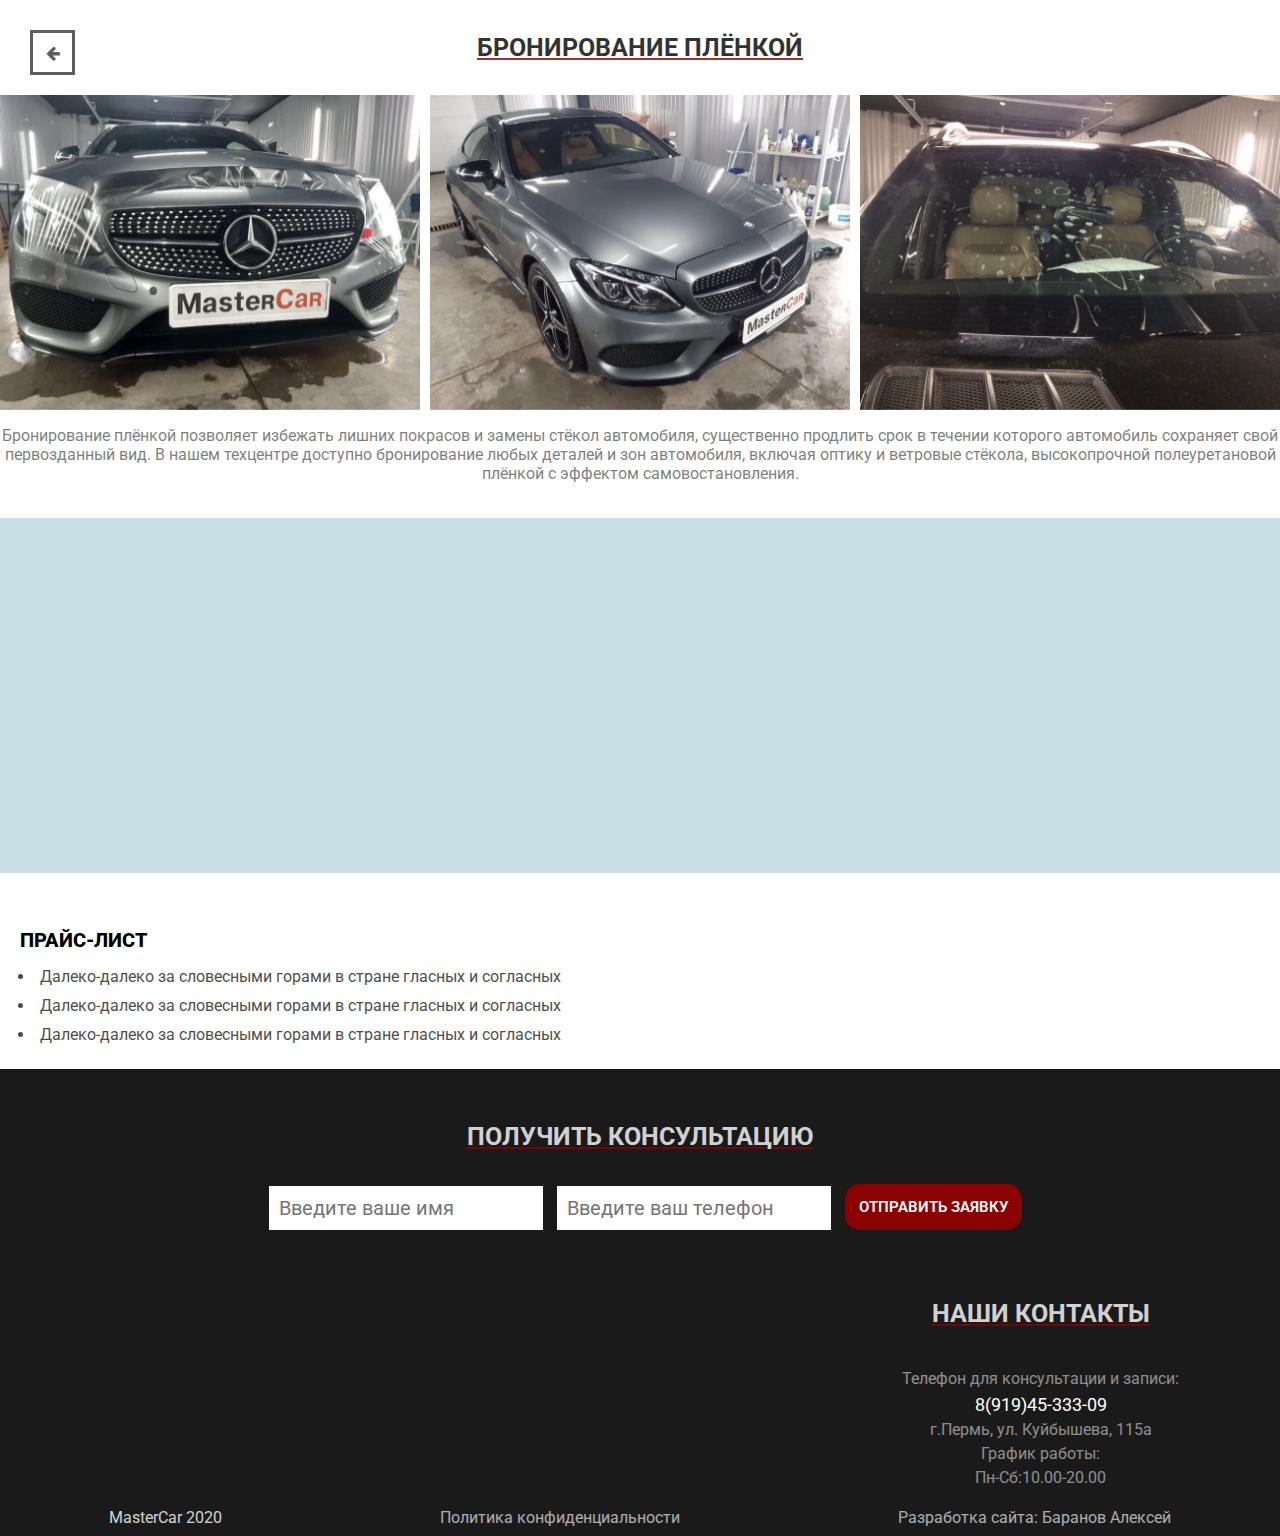
<file: armoring.html>
<!DOCTYPE html>
<html lang="ru">
<head>
    <meta charset="UTF-8">
    <meta name="viewport" content="width=device-width, initial-scale=1.0">
    <!--favicons-->
    <link rel="shortcut icon" href="img/favicon.ico" type="image/x-icon">
    <link rel="icon" href="img/favicon.ico" type="image/x-icon">
    <!--end favicons-->
    <link href="https://fonts.googleapis.com/css?family=Roboto&display=swap" rel="stylesheet">
    <link rel="stylesheet" href="css/reset.css">
    <link rel="stylesheet" href="css/main.css">
    <link rel="stylesheet" href="css/owl.carousel.css">
    <link rel="stylesheet" href="css/owl.theme.default.css">
    <link rel="stylesheet" href="libs/font-awesome/css/font-awesome.css">
    <title>Бронирование плёнкой</title>
</head>
<body>
    <a href="index.html" class="back_arrow"><i class="fa fa-arrow-left"></i></a>
    <main class="main">
        <h2>Бронирование плёнкой
        </h2>
        <div class="main__content">
            <div class="about__work__board">
                <div class="about__work__board__item">
                    <div class="owl-carousel">
                        <div><img src="img/armoring/1.jpeg" alt=""></div>
                        <div><img src="img/armoring/2.jpeg" alt=""></div>
                        <div><img src="img/armoring/3.jpeg" alt=""></div>
                        <div><img src="img/armoring/4.jpeg" alt=""></div>
                    </div>
                    <div class="about__work__board__item__text">
                        <p>Бронирование плёнкой позволяет избежать лишних покрасов и
                            замены стёкол автомобиля, существенно продлить срок в течении которого
                            автомобиль сохраняет свой первозданный вид. В нашем техцентре доступно
                            бронирование любых деталей и зон автомобиля, включая оптику и ветровые
                            стёкола, высокопрочной полеуретановой плёнкой с эффектом самовостановления.</p>
                    </div>
                </div>
                <div class="about__video__container">
                    <iframe width="560" height="315" src="https://www.youtube.com/embed/sOCXIHfpAVY" frameborder="0" allow="accelerometer; autoplay; encrypted-media; gyroscope; picture-in-picture" allowfullscreen></iframe>
                </div>
                <ul class="price__list">
                    <h3>Прайс-лист
                    </h3>
                    <li class="price__list__item">Далеко-далеко за словесными горами в стране гласных и согласных</li>
                    <li class="price__list__item">Далеко-далеко за словесными горами в стране гласных и согласных</li>
                    <li class="price__list__item">Далеко-далеко за словесными горами в стране гласных и согласных</li>
                </ul>
            </div>
        </div>
        <div class="form__container">
            <h2>получить консультацию</h2>
                <form class="form" id="form" name="form">
                    <input type="text" class="form-field" name="name" placeholder="Введите ваше имя">
                    <input type="text" class="form-field" name="phone" placeholder="Введите ваш телефон">
                    <button class="form-button"><span class="text-button">Отправить заявку</span></button>
                </form>
        </div>
        <!--POPUP-->
                <div class="overlay js-overlay-thank-you">
                    <div class="popup js-thank-you">
                        <h2>заявка отправлена</h2>                   
                        <div class="close-popup js-close-thank-you"></div>
                    </div>
                </div>
        <!--END POPUP-->
        <div class="map__container">
             <div class="map__container__item">
                <iframe src="https://www.google.com/maps/embed?pb=!1m18!1m12!1m3!1d1257.905817083854!2d56.244740689516256!3d57.97873917599346!2m3!1f0!2f0!3f0!3m2!1i1024!2i768!4f13.1!3m3!1m2!1s0x43e8c0c72f70cd35%3A0xfac662ec3b7e46cf!2z0YPQuy4g0JrRg9C50LHRi9GI0LXQstCwLCAxMTXQkCwg0J_QtdGA0LzRjCwg0J_QtdGA0LzRgdC60LjQuSDQutGA0LDQuSwgNjE0MTEx!5e0!3m2!1sru!2sru!4v1585675472472!5m2!1sru!2sru" width="100%" height="100%" frameborder="0" style="border:0;" allowfullscreen="" aria-hidden="true" tabindex="0"></iframe>
            </div>
            <div class="map__container__info">
                <h2>Наши контакты</h2>
                <p>Телефон для конcультации и записи:</p> 
                <div><a href="tel:+79194533309">8(919)45-333-09</a></div>
                   <p>г.Пермь, ул. Куйбышева, 115а <br>
                График работы: <br> Пн-Сб:10.00-20.00 <br></p>
            </div>
        </div>
        <footer class="footer">
            <div class="footer__info">
                <div class="footer__info__items">
                    <ul class="footer__info__item">
                        <li class="info__item">MasterCar 2020</li>
                        <li class="info__item"><a href="#">Политика конфиденциальности</a></li>
                        <li class="info__item"><a href="https://vk.com/baranovalesha" target="blank">Разработка сайта: Баранов Алексей</a></li>
                    </ul>
                </div>
            </div>
        </footer>
    </main>
    <script src="libs/jquery-3.4.1.min.js"></script>
    <script src="libs/owl.carousel.min.js"></script>   
	<script src="libs/jquery.maskedinput.js"></script>
    <script src="libs/common.js"></script>
</body>
</html>
</file>
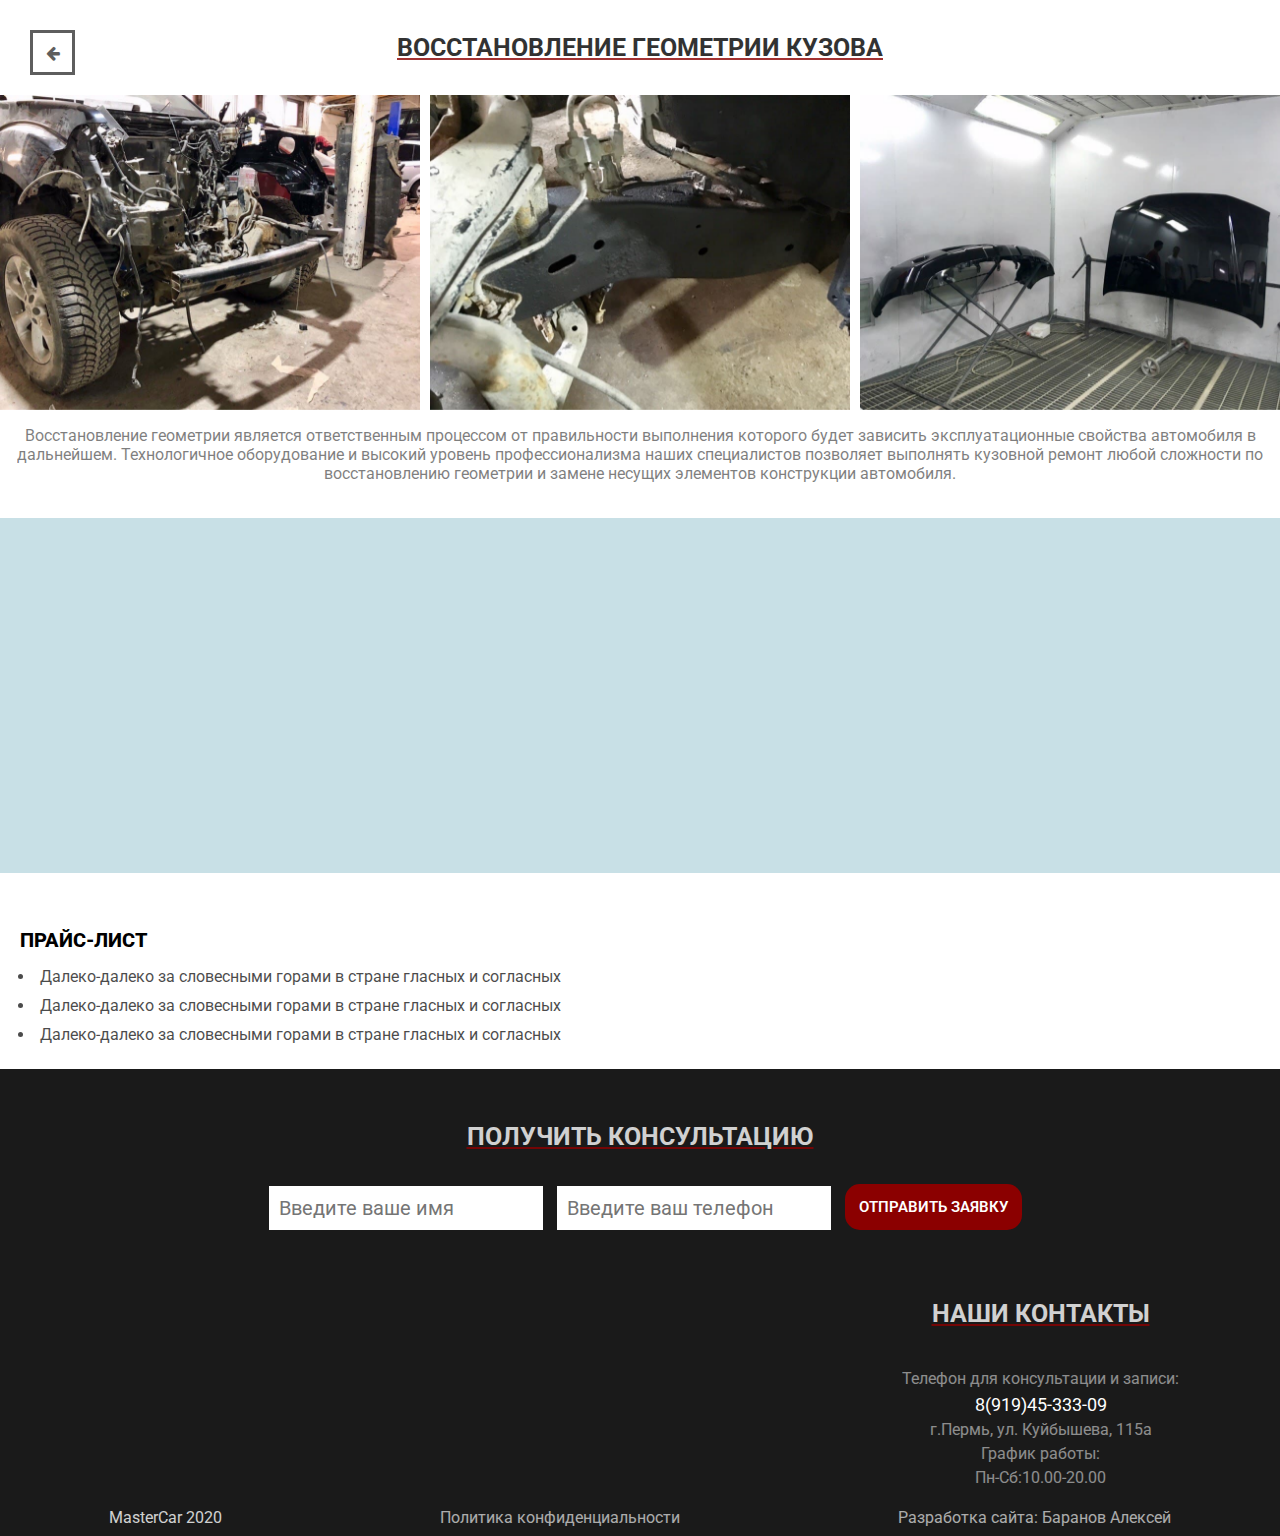
<file: body_geometry.html>
<!DOCTYPE html>
<html lang="ru">
<head>
    <meta charset="UTF-8">
    <meta name="viewport" content="width=device-width, initial-scale=1.0">
    <!--favicons-->
    <link rel="shortcut icon" href="img/favicon.ico" type="image/x-icon">
    <link rel="icon" href="img/favicon.ico" type="image/x-icon">
    <!--end favicons-->
    <link href="https://fonts.googleapis.com/css?family=Roboto&display=swap" rel="stylesheet">
    <link rel="stylesheet" href="css/reset.css">
    <link rel="stylesheet" href="css/main.css">
    <link rel="stylesheet" href="css/owl.carousel.css">
    <link rel="stylesheet" href="css/owl.theme.default.css">
    <link rel="stylesheet" href="libs/font-awesome/css/font-awesome.css">
    <title>Восстановление геометрии кузова</title>
</head>
<body>
    <a href="index.html" class="back_arrow"><i class="fa fa-arrow-left"></i></a>
    <main class="main">
        <h2>Восстановление геометрии кузова
        </h2>
        <div class="main__content">
            <div class="about__work__board">
                <div class="about__work__board__item">
                    <div class="owl-carousel">
                        <div><img src="img/body_geometry/2.jpeg" alt=""></div>
                        <div><img src="img/body_geometry/3.jpeg" alt=""></div>
                        <div><img src="img/body_geometry/4.jpeg" alt=""></div>
                        <div><img src="img/body_geometry/5.jpeg" alt=""></div>
                    </div>
                    <div class="about__work__board__item__text">
                        <p>Восстановление геометрии является ответственным процессом
                            от правильности выполнения которого будет зависить эксплуатационные свойства
                            автомобиля в дальнейшем. Технологичное оборудование и высокий уровень
                            профессионализма наших специалистов позволяет выполнять кузовной ремонт
                            любой сложности по восстановлению геометрии и замене несущих элементов
                            конструкции автомобиля.</p>
                    </div>
                </div>
                <div class="about__video__container">
                    <iframe width="560" height="315" src="https://www.youtube.com/embed/Od_dw0cHsL8" frameborder="0" allow="accelerometer; autoplay; encrypted-media; gyroscope; picture-in-picture" allowfullscreen></iframe>
                </div>
                <ul class="price__list">
                    <h3>Прайс-лист
                    </h3>
                    <li class="price__list__item">Далеко-далеко за словесными горами в стране гласных и согласных</li>
                    <li class="price__list__item">Далеко-далеко за словесными горами в стране гласных и согласных</li>
                    <li class="price__list__item">Далеко-далеко за словесными горами в стране гласных и согласных</li>
                </ul>
            </div>
        </div>
        <div class="form__container">
            <h2>получить консультацию</h2>
                <form class="form" id="form" name="form">
                    <input type="text" class="form-field" name="name" placeholder="Введите ваше имя">
                    <input type="text" class="form-field" name="phone" placeholder="Введите ваш телефон">
                    <button class="form-button"><span class="text-button">Отправить заявку</span></button>
                </form>
        </div>
        <!--POPUP-->
                <div class="overlay js-overlay-thank-you">
                    <div class="popup js-thank-you">
                        <h2>заявка отправлена</h2>                   
                        <div class="close-popup js-close-thank-you"></div>
                    </div>
                </div>
        <!--END POPUP-->
        <div class="map__container">
             <div class="map__container__item">
                <iframe src="https://www.google.com/maps/embed?pb=!1m18!1m12!1m3!1d1257.905817083854!2d56.244740689516256!3d57.97873917599346!2m3!1f0!2f0!3f0!3m2!1i1024!2i768!4f13.1!3m3!1m2!1s0x43e8c0c72f70cd35%3A0xfac662ec3b7e46cf!2z0YPQuy4g0JrRg9C50LHRi9GI0LXQstCwLCAxMTXQkCwg0J_QtdGA0LzRjCwg0J_QtdGA0LzRgdC60LjQuSDQutGA0LDQuSwgNjE0MTEx!5e0!3m2!1sru!2sru!4v1585675472472!5m2!1sru!2sru" width="100%" height="100%" frameborder="0" style="border:0;" allowfullscreen="" aria-hidden="true" tabindex="0"></iframe>
            </div>
            <div class="map__container__info">
                <h2>Наши контакты</h2>
                <p>Телефон для конcультации и записи:</p> 
                <div><a href="tel:+79194533309">8(919)45-333-09</a></div>
                   <p>г.Пермь, ул. Куйбышева, 115а <br>
                График работы: <br> Пн-Сб:10.00-20.00 <br></p>
            </div>
        </div>
        <footer class="footer">
            <div class="footer__info">
                <div class="footer__info__items">
                    <ul class="footer__info__item">
                        <li class="info__item">MasterCar 2020</li>
                        <li class="info__item"><a href="#">Политика конфиденциальности</a></li>
                        <li class="info__item"><a href="https://vk.com/baranovalesha" target="blank">Разработка сайта: Баранов Алексей</a></li>
                    </ul>
                </div>
            </div>
        </footer>
    </main>
    <script src="libs/jquery-3.4.1.min.js"></script>
    <script src="libs/owl.carousel.min.js"></script>   
	<script src="libs/jquery.maskedinput.js"></script>
    <script src="libs/common.js"></script>
</body>
</html>
</file>
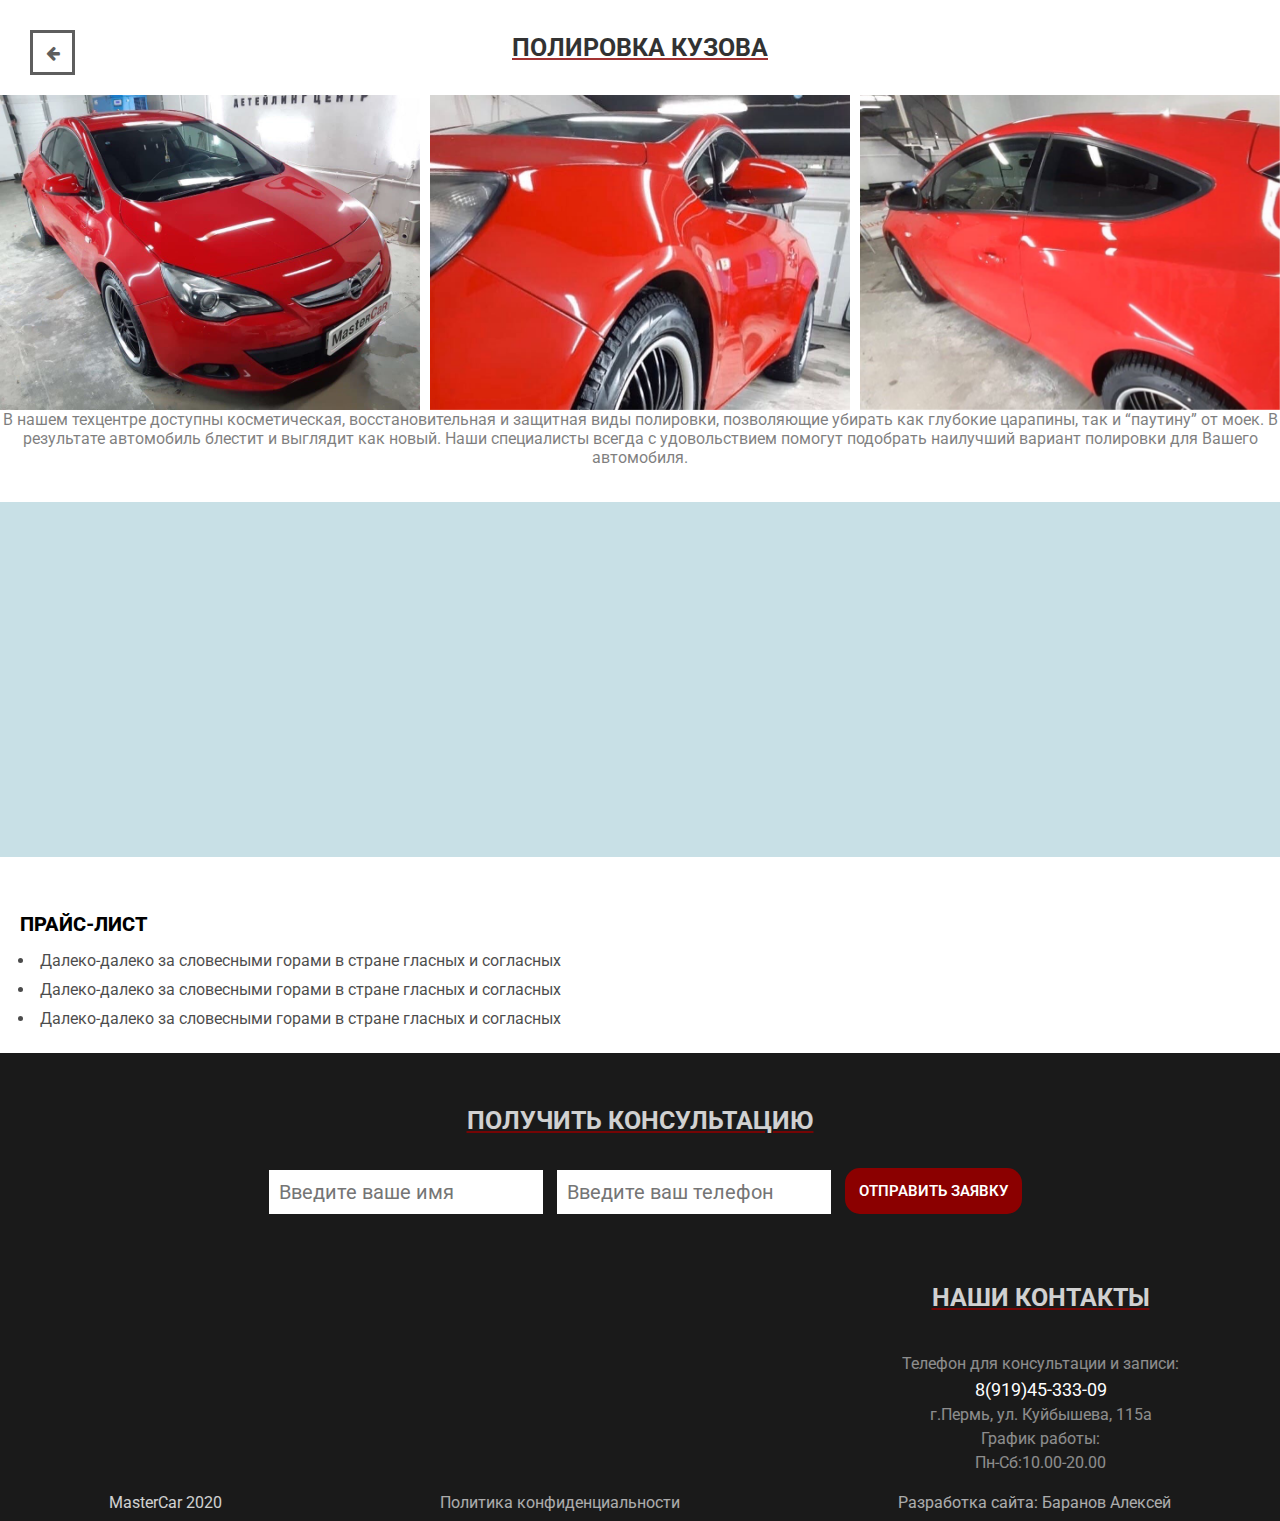
<file: body_polish.html>
<!DOCTYPE html>
<html lang="ru">
<head>
    <meta charset="UTF-8">
    <meta name="viewport" content="width=device-width, initial-scale=1.0">
    <!--favicons-->
    <link rel="shortcut icon" href="img/favicon.ico" type="image/x-icon">
    <link rel="icon" href="img/favicon.ico" type="image/x-icon">
    <!--end favicons-->
    <link href="https://fonts.googleapis.com/css?family=Roboto&display=swap" rel="stylesheet">
    <link rel="stylesheet" href="css/reset.css">
    <link rel="stylesheet" href="css/main.css">
    <link rel="stylesheet" href="css/owl.carousel.css">
    <link rel="stylesheet" href="css/owl.theme.default.css">
    <link rel="stylesheet" href="libs/font-awesome/css/font-awesome.css">
    <title>Полировка кузова</title>
</head>
<body>
    <a href="index.html" class="back_arrow"><i class="fa fa-arrow-left"></i></a>
    <main class="main">
        <h2>Полировка кузова
        </h2>
        <div class="main__content">
            <div class="about__work__board">
                <div class="about__work__board__item">
                    <div class="owl-carousel">
                        <div><img src="img/body_polish/1.jpeg" alt=""></div>
                        <div><img src="img/body_polish/2.jpg" alt=""></div>
                        <div><img src="img/body_polish/3.jpeg" alt=""></div>
                    </div>
                    <div class="about__work__board__item__text">
                        <p>В нашем техцентре доступны косметическая, восстановительная
                            и защитная виды полировки, позволяющие убирать как глубокие царапины, так и
                            “паутину” от моек. В результате автомобиль блестит и выглядит как новый. Наши
                            специалисты всегда с удовольствием помогут подобрать наилучший вариант
                            полировки для Вашего автомобиля.</p>
                    </div>
                </div>
                <div class="about__video__container">
                    <iframe width="560" height="315" src="https://www.youtube.com/embed/dmxKkNgC0Yo" frameborder="0" allow="accelerometer; autoplay; encrypted-media; gyroscope; picture-in-picture" allowfullscreen></iframe>
                </div>
                <ul class="price__list">
                    <h3>Прайс-лист
                    </h3>
                    <li class="price__list__item">Далеко-далеко за словесными горами в стране гласных и согласных</li>
                    <li class="price__list__item">Далеко-далеко за словесными горами в стране гласных и согласных</li>
                    <li class="price__list__item">Далеко-далеко за словесными горами в стране гласных и согласных</li>
                </ul>
            </div>
        </div>
        <div class="form__container">
            <h2>получить консультацию</h2>
                <form class="form" id="form" name="form">
                    <input type="text" class="form-field" name="name" placeholder="Введите ваше имя">
                    <input type="text" class="form-field" name="phone" placeholder="Введите ваш телефон">
                    <button class="form-button"><span class="text-button">Отправить заявку</span></button>
                </form>
        </div>
        <!--POPUP-->
                <div class="overlay js-overlay-thank-you">
                    <div class="popup js-thank-you">
                        <h2>заявка отправлена</h2>                   
                        <div class="close-popup js-close-thank-you"></div>
                    </div>
                </div>
        <!--END POPUP-->
        <div class="map__container">
             <div class="map__container__item">
                <iframe src="https://www.google.com/maps/embed?pb=!1m18!1m12!1m3!1d1257.905817083854!2d56.244740689516256!3d57.97873917599346!2m3!1f0!2f0!3f0!3m2!1i1024!2i768!4f13.1!3m3!1m2!1s0x43e8c0c72f70cd35%3A0xfac662ec3b7e46cf!2z0YPQuy4g0JrRg9C50LHRi9GI0LXQstCwLCAxMTXQkCwg0J_QtdGA0LzRjCwg0J_QtdGA0LzRgdC60LjQuSDQutGA0LDQuSwgNjE0MTEx!5e0!3m2!1sru!2sru!4v1585675472472!5m2!1sru!2sru" width="100%" height="100%" frameborder="0" style="border:0;" allowfullscreen="" aria-hidden="true" tabindex="0"></iframe>
            </div>
            <div class="map__container__info">
                <h2>Наши контакты</h2>
                <p>Телефон для конcультации и записи:</p> 
                <div><a href="tel:+79194533309">8(919)45-333-09</a></div>
                   <p>г.Пермь, ул. Куйбышева, 115а <br>
                График работы: <br> Пн-Сб:10.00-20.00 <br></p>
            </div>
        </div>
        <footer class="footer">
            <div class="footer__info">
                <div class="footer__info__items">
                    <ul class="footer__info__item">
                        <li class="info__item">MasterCar 2020</li>
                        <li class="info__item"><a href="#">Политика конфиденциальности</a></li>
                        <li class="info__item"><a href="https://vk.com/baranovalesha" target="blank">Разработка сайта: Баранов Алексей</a></li>
                    </ul>
                </div>
            </div>
        </footer>
    </main>
    <script src="libs/jquery-3.4.1.min.js"></script>
    <script src="libs/owl.carousel.min.js"></script>   
	<script src="libs/jquery.maskedinput.js"></script>
    <script src="libs/common.js"></script>
</body>
</html>
</file>
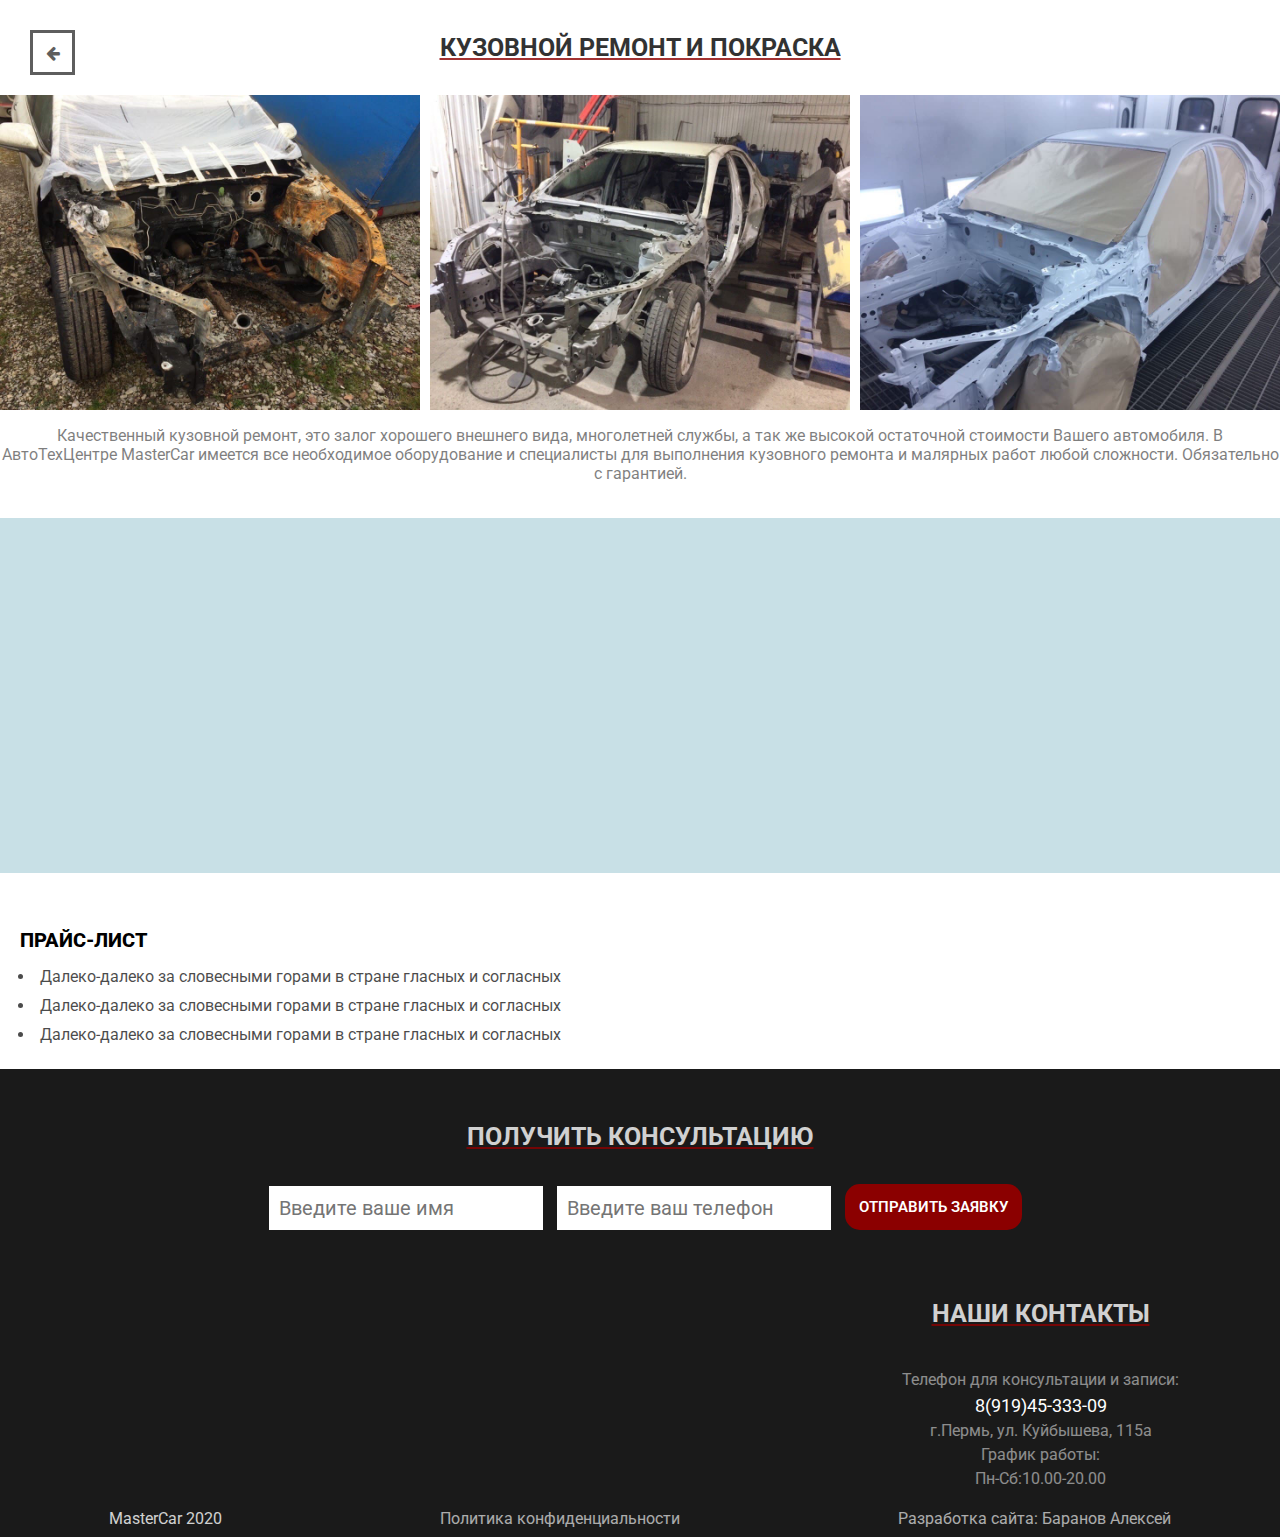
<file: body_repair.html>
<!DOCTYPE html>
<html lang="ru">
<head>
    <meta charset="UTF-8">
    <meta name="viewport" content="width=device-width, initial-scale=1.0">
    <!--favicons-->
    <link rel="shortcut icon" href="img/favicon.ico" type="image/x-icon">
    <link rel="icon" href="img/favicon.ico" type="image/x-icon">
    <!--end favicons-->
    <link href="https://fonts.googleapis.com/css?family=Roboto&display=swap" rel="stylesheet">
    <link rel="stylesheet" href="css/reset.css">
    <link rel="stylesheet" href="css/main.css">
    <link rel="stylesheet" href="css/owl.carousel.css">
    <link rel="stylesheet" href="css/owl.theme.default.css">
    <link rel="stylesheet" href="libs/font-awesome/css/font-awesome.css">
    <title>Кузовной ремонт и покраска</title>
</head>
<body>
    <a href="index.html" class="back_arrow"><i class="fa fa-arrow-left"></i></a>
    <main class="main">
        <h2>Кузовной ремонт и покраска
        </h2>
        <div class="main__content">
            <div class="about__work__board">
                <div class="about__work__board__item">
                    <div class="owl-carousel">
                        <div><img src="img/body_repair/1.jpeg" alt=""></div>
                        <div><img src="img/body_repair/2.jpeg" alt=""></div>
                        <div><img src="img/body_repair/3.jpeg" alt=""></div>
                        <div><img src="img/body_repair/4.jpeg" alt=""></div>
                        <div><img src="img/body_repair/5.jpeg" alt=""></div>
                        <div><img src="img/body_repair/6.jpeg" alt=""></div>
                    </div>
                    <div class="about__work__board__item__text">
                        <p>Качественный кузовной ремонт, это залог хорошего внешнего
                        вида, многолетней службы, а так же высокой остаточной стоимости Вашего
                        автомобиля. В АвтоТехЦентре MasterCar имеется все необходимое оборудование и
                        специалисты для выполнения кузовного ремонта и малярных работ любой
                        сложности. Обязательно с гарантией.</p>
                    </div>
                </div>
                <div class="about__video__container">
                    <iframe width="560" height="315" src="https://www.youtube.com/embed/ExGaojjrIqU" frameborder="0" allow="accelerometer; autoplay; encrypted-media; gyroscope; picture-in-picture" allowfullscreen></iframe>
                </div>
                <ul class="price__list">
                    <h3>Прайс-лист
                    </h3>
                    <li class="price__list__item">Далеко-далеко за словесными горами в стране гласных и согласных</li>
                    <li class="price__list__item">Далеко-далеко за словесными горами в стране гласных и согласных</li>
                    <li class="price__list__item">Далеко-далеко за словесными горами в стране гласных и согласных</li>
                </ul>
            </div>
        </div>
        <div class="form__container">
            <h2>получить консультацию</h2>
                <form class="form" id="form" name="form">
                    <input type="text" class="form-field" name="name" placeholder="Введите ваше имя">
                    <input type="text" class="form-field" name="phone" placeholder="Введите ваш телефон">
                    <button class="form-button"><span class="text-button">Отправить заявку</span></button>
                </form>
        </div>
        <!--POPUP-->
                <div class="overlay js-overlay-thank-you">
                    <div class="popup js-thank-you">
                        <h2>заявка отправлена</h2>                   
                        <div class="close-popup js-close-thank-you"></div>
                    </div>
                </div>
        <!--END POPUP-->
        <div class="map__container">
             <div class="map__container__item">
                <iframe src="https://www.google.com/maps/embed?pb=!1m18!1m12!1m3!1d1257.905817083854!2d56.244740689516256!3d57.97873917599346!2m3!1f0!2f0!3f0!3m2!1i1024!2i768!4f13.1!3m3!1m2!1s0x43e8c0c72f70cd35%3A0xfac662ec3b7e46cf!2z0YPQuy4g0JrRg9C50LHRi9GI0LXQstCwLCAxMTXQkCwg0J_QtdGA0LzRjCwg0J_QtdGA0LzRgdC60LjQuSDQutGA0LDQuSwgNjE0MTEx!5e0!3m2!1sru!2sru!4v1585675472472!5m2!1sru!2sru" width="100%" height="100%" frameborder="0" style="border:0;" allowfullscreen="" aria-hidden="true" tabindex="0"></iframe>
            </div>
            <div class="map__container__info">
                <h2>Наши контакты</h2>
                <p>Телефон для конcультации и записи:</p> 
                <div><a href="tel:+79194533309">8(919)45-333-09</a></div>
                   <p>г.Пермь, ул. Куйбышева, 115а <br>
                График работы: <br> Пн-Сб:10.00-20.00 <br></p>
            </div>
        </div>
        <footer class="footer">
            <div class="footer__info">
                <div class="footer__info__items">
                    <ul class="footer__info__item">
                        <li class="info__item">MasterCar 2020</li>
                        <li class="info__item"><a href="#">Политика конфиденциальности</a></li>
                        <li class="info__item"><a href="https://vk.com/baranovalesha" target="blank">Разработка сайта: Баранов Алексей</a></li>
                    </ul>
                </div>
            </div>
        </footer>
    </main>
    <script src="libs/jquery-3.4.1.min.js"></script>
    <script src="libs/owl.carousel.min.js"></script>   
	<script src="libs/jquery.maskedinput.js"></script>
    <script src="libs/common.js"></script>
</body>
</html>
</file>
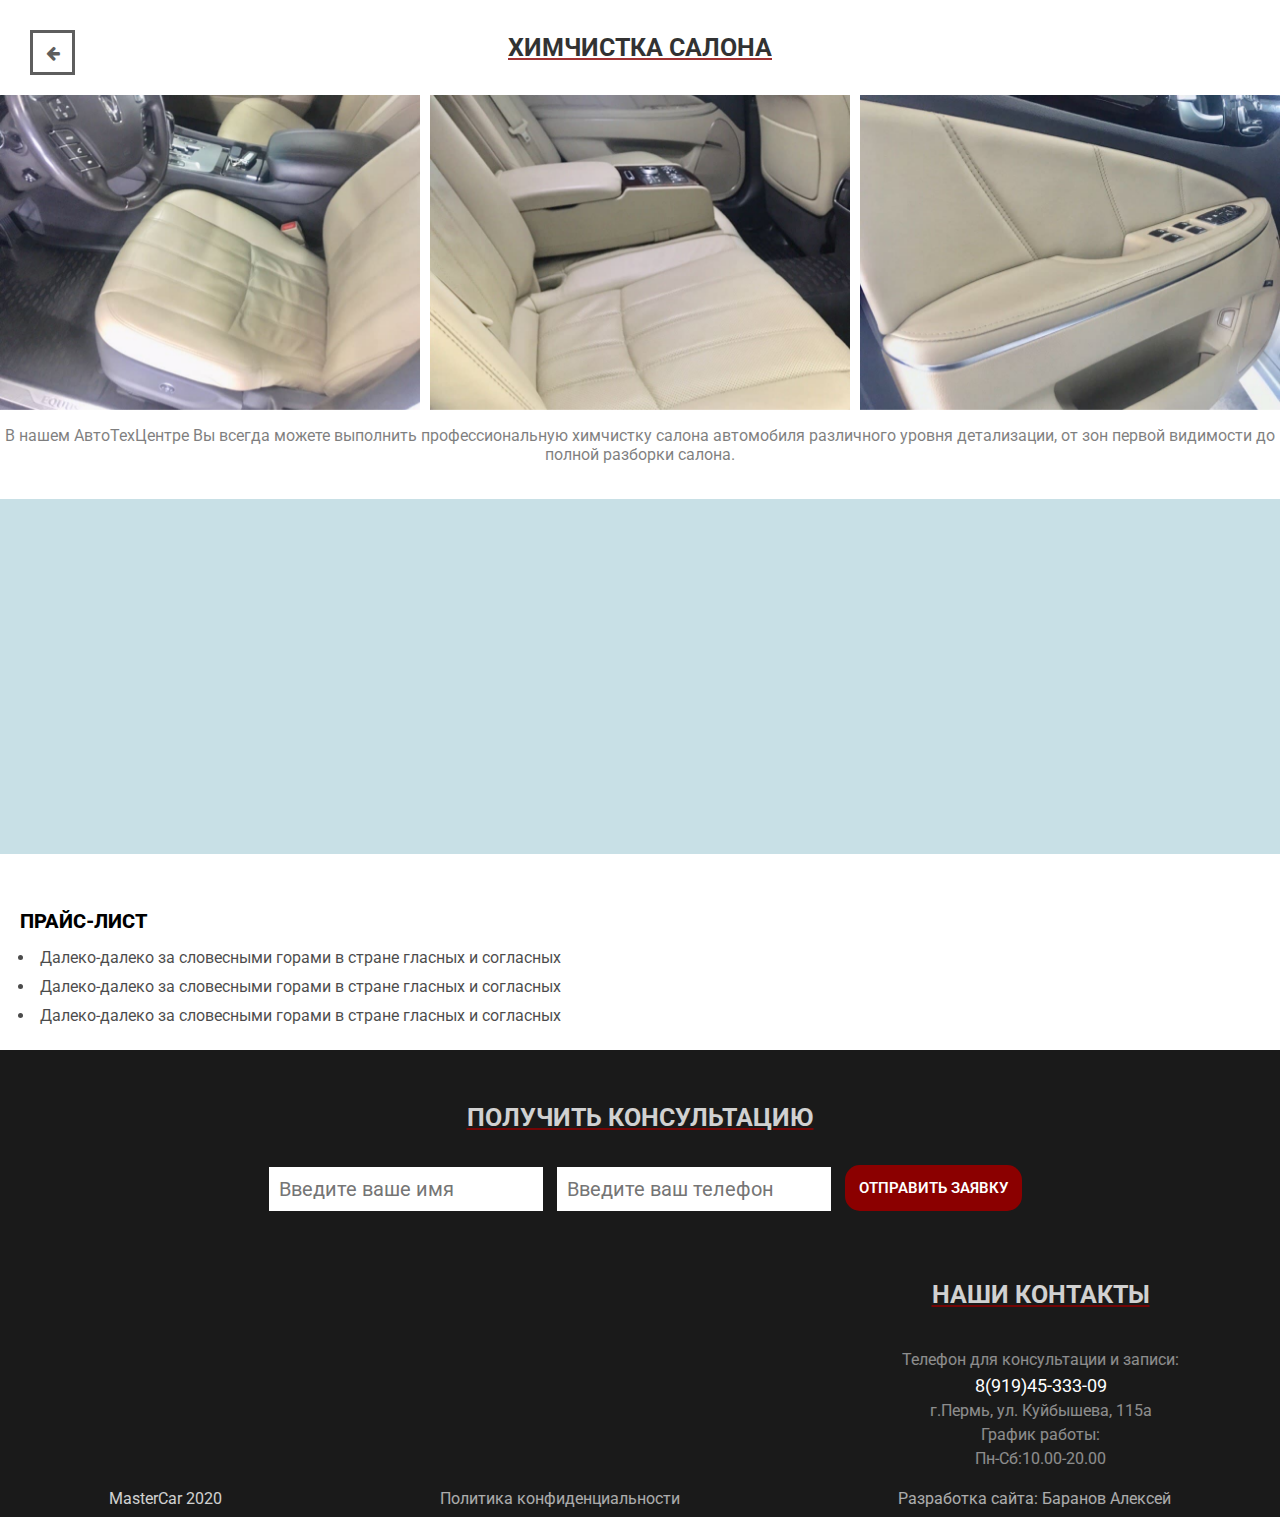
<file: cleaning.html>
<!DOCTYPE html>
<html lang="ru">
<head>
    <meta charset="UTF-8">
    <meta name="viewport" content="width=device-width, initial-scale=1.0">
    <!--favicons-->
    <link rel="shortcut icon" href="img/favicon.ico" type="image/x-icon">
    <link rel="icon" href="img/favicon.ico" type="image/x-icon">
    <!--end favicons-->
    <link href="https://fonts.googleapis.com/css?family=Roboto&display=swap" rel="stylesheet">
    <link rel="stylesheet" href="css/reset.css">
    <link rel="stylesheet" href="css/main.css">
    <link rel="stylesheet" href="css/owl.carousel.css">
    <link rel="stylesheet" href="css/owl.theme.default.css">
    <link rel="stylesheet" href="libs/font-awesome/css/font-awesome.css">
    <title>Химчистка салона</title>
</head>
<body>
    <a href="index.html" class="back_arrow"><i class="fa fa-arrow-left"></i></a>
    <main class="main">
        <h2>Химчистка салона
        </h2>
        <div class="main__content">
            <div class="about__work__board">
                <div class="about__work__board__item">
                    <div class="owl-carousel">
                        <div><img src="img/cleaning/1.jpeg" alt=""></div>
                        <div><img src="img/cleaning/2.jpeg" alt=""></div>
                        <div><img src="img/cleaning/3.jpeg" alt=""></div>
                        <div><img src="img/cleaning/4.jpeg" alt=""></div>
                        <div><img src="img/cleaning/5.jpeg" alt=""></div>
                    </div>
                    <div class="about__work__board__item__text">
                        <p>В нашем АвтоТехЦентре Вы всегда можете выполнить
                            профессиональную химчистку салона автомобиля различного уровня детализации,
                            от зон первой видимости до полной разборки салона.</p>
                    </div>
                </div>
                <div class="about__video__container">
                    <iframe width="560" height="315" src="https://www.youtube.com/embed/CAknZHKU7gg" frameborder="0" allow="accelerometer; autoplay; encrypted-media; gyroscope; picture-in-picture" allowfullscreen></iframe>
                </div>
                <ul class="price__list">
                    <h3>Прайс-лист
                    </h3>
                    <li class="price__list__item">Далеко-далеко за словесными горами в стране гласных и согласных</li>
                    <li class="price__list__item">Далеко-далеко за словесными горами в стране гласных и согласных</li>
                    <li class="price__list__item">Далеко-далеко за словесными горами в стране гласных и согласных</li>
                </ul>
            </div>
        </div>
        <div class="form__container">
            <h2>получить консультацию</h2>
                <form class="form" id="form" name="form">
                    <input type="text" class="form-field" name="name" placeholder="Введите ваше имя">
                    <input type="text" class="form-field" name="phone" placeholder="Введите ваш телефон">
                    <button class="form-button"><span class="text-button">Отправить заявку</span></button>
                </form>
        </div>
        <!--POPUP-->
                <div class="overlay js-overlay-thank-you">
                    <div class="popup js-thank-you">
                        <h2>заявка отправлена</h2>                   
                        <div class="close-popup js-close-thank-you"></div>
                    </div>
                </div>
        <!--END POPUP-->
        <div class="map__container">
             <div class="map__container__item">
                <iframe src="https://www.google.com/maps/embed?pb=!1m18!1m12!1m3!1d1257.905817083854!2d56.244740689516256!3d57.97873917599346!2m3!1f0!2f0!3f0!3m2!1i1024!2i768!4f13.1!3m3!1m2!1s0x43e8c0c72f70cd35%3A0xfac662ec3b7e46cf!2z0YPQuy4g0JrRg9C50LHRi9GI0LXQstCwLCAxMTXQkCwg0J_QtdGA0LzRjCwg0J_QtdGA0LzRgdC60LjQuSDQutGA0LDQuSwgNjE0MTEx!5e0!3m2!1sru!2sru!4v1585675472472!5m2!1sru!2sru" width="100%" height="100%" frameborder="0" style="border:0;" allowfullscreen="" aria-hidden="true" tabindex="0"></iframe>
            </div>
            <div class="map__container__info">
                <h2>Наши контакты</h2>
                <p>Телефон для конcультации и записи:</p> 
                <div><a href="tel:+79194533309">8(919)45-333-09</a></div>
                   <p>г.Пермь, ул. Куйбышева, 115а <br>
                График работы: <br> Пн-Сб:10.00-20.00 <br></p>
            </div>
        </div>
        <footer class="footer">
            <div class="footer__info">
                <div class="footer__info__items">
                    <ul class="footer__info__item">
                        <li class="info__item">MasterCar 2020</li>
                        <li class="info__item"><a href="#">Политика конфиденциальности</a></li>
                        <li class="info__item"><a href="https://vk.com/baranovalesha" target="blank">Разработка сайта: Баранов Алексей</a></li>
                    </ul>
                </div>
            </div>
        </footer>
    </main>
    <script src="libs/jquery-3.4.1.min.js"></script>
    <script src="libs/owl.carousel.min.js"></script>   
	<script src="libs/jquery.maskedinput.js"></script>
    <script src="libs/common.js"></script>
</body>
</html>
</file>
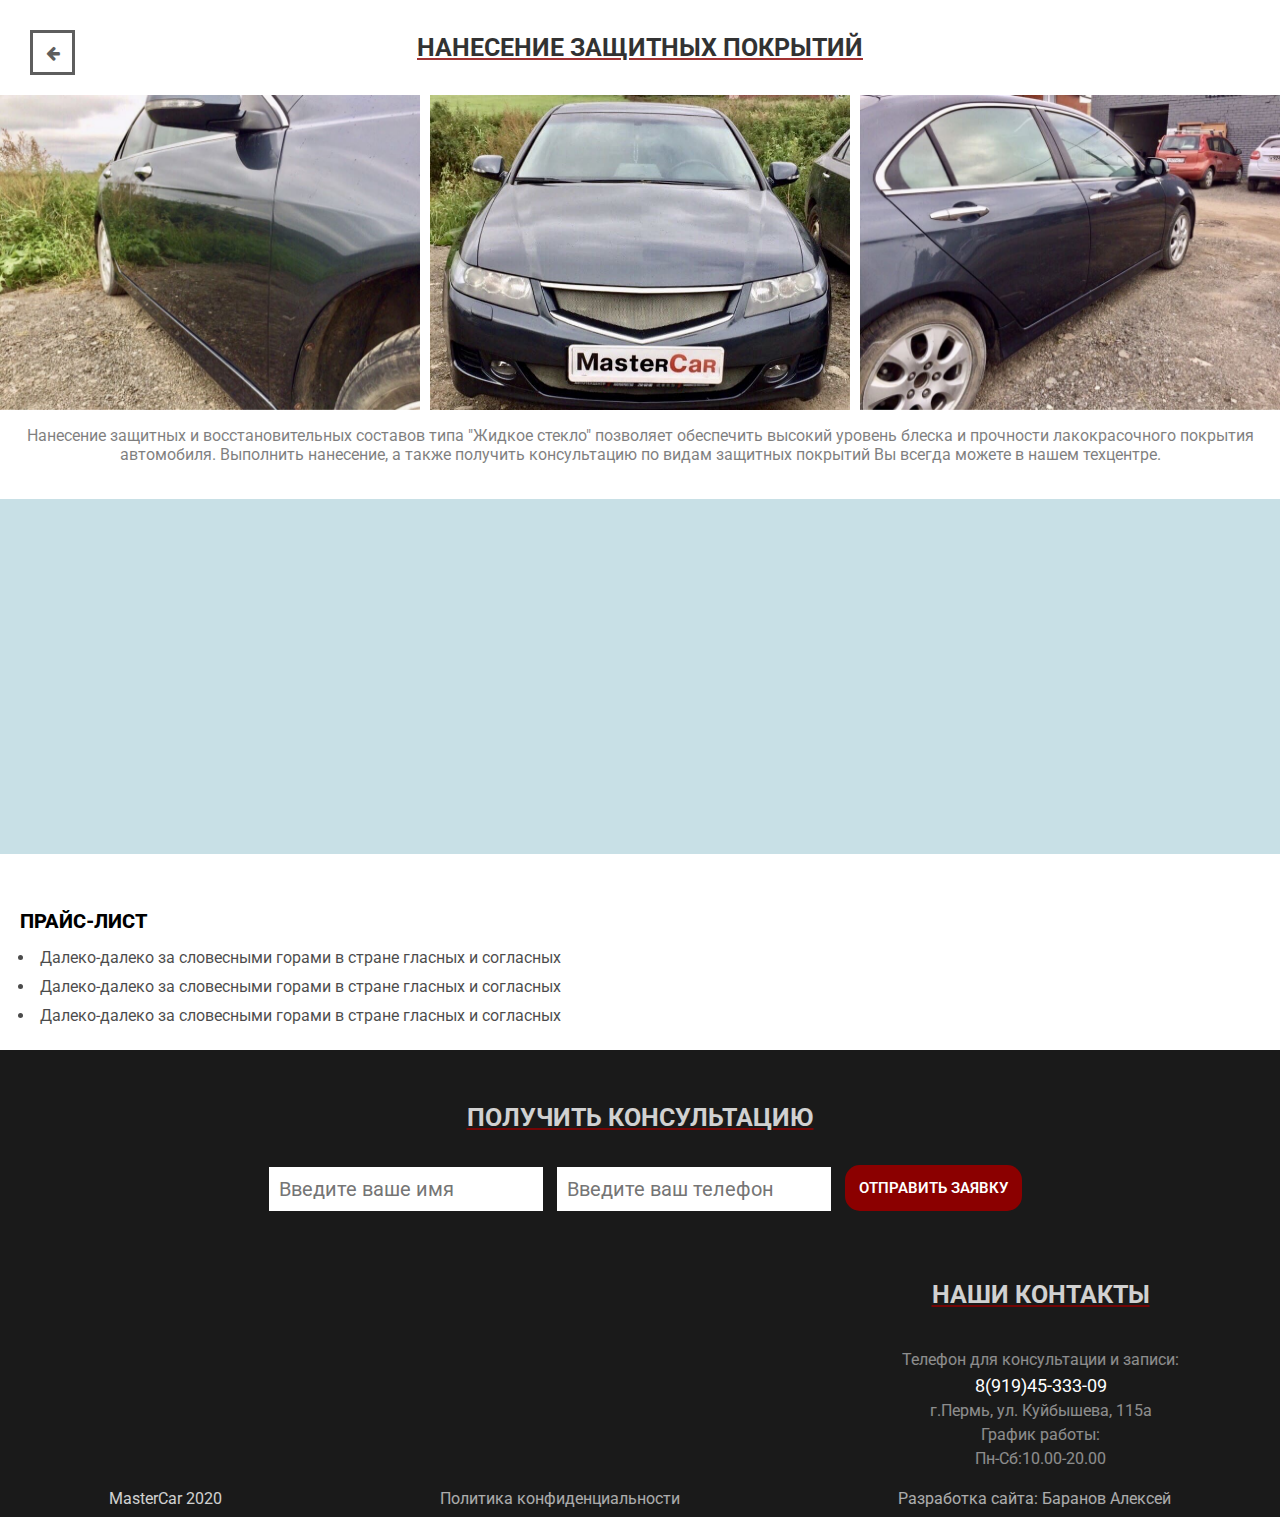
<file: defend_layer.html>
<!DOCTYPE html>
<html lang="ru">
<head>
    <meta charset="UTF-8">
    <meta name="viewport" content="width=device-width, initial-scale=1.0">
    <!--favicons-->
    <link rel="shortcut icon" href="img/favicon.ico" type="image/x-icon">
    <link rel="icon" href="img/favicon.ico" type="image/x-icon">
    <!--end favicons-->
    <link href="https://fonts.googleapis.com/css?family=Roboto&display=swap" rel="stylesheet">
    <link rel="stylesheet" href="css/reset.css">
    <link rel="stylesheet" href="css/main.css">
    <link rel="stylesheet" href="css/owl.carousel.css">
    <link rel="stylesheet" href="css/owl.theme.default.css">
    <link rel="stylesheet" href="libs/font-awesome/css/font-awesome.css">
    <title>Нанесение защитных покрытий</title>
</head>
<body>
    <a href="index.html" class="back_arrow"><i class="fa fa-arrow-left"></i></a>
    <main class="main">
        <h2>Нанесение защитных покрытий
        </h2>
        <div class="main__content">
            <div class="about__work__board">
                <div class="about__work__board__item">
                    <div class="owl-carousel">
                        <div><img src="img/defend_layers/1.jpeg" alt=""></div>
                        <div><img src="img/defend_layers/2.jpeg" alt=""></div>
                        <div><img src="img/defend_layers/3.jpeg" alt=""></div>
                        <div><img src="img/defend_layers/4.jpeg" alt=""></div>
                    </div>
                    <div class="about__work__board__item__text">
                        <p>Нанесение защитных и восстановительных составов типа
                            &quot;Жидкое стекло&quot; позволяет обеспечить высокий уровень блеска и прочности
                            лакокрасочного покрытия автомобиля. Выполнить нанесение, а также получить
                            консультацию по видам защитных покрытий Вы всегда можете в нашем
                            техцентре.</p>
                    </div>
                </div>
                <div class="about__video__container">
                    <iframe width="560" height="315" src="https://www.youtube.com/embed/a2WLgUbg2DQ" frameborder="0" allow="accelerometer; autoplay; encrypted-media; gyroscope; picture-in-picture" allowfullscreen></iframe>
                </div>
                <ul class="price__list">
                    <h3>Прайс-лист
                    </h3>
                    <li class="price__list__item">Далеко-далеко за словесными горами в стране гласных и согласных</li>
                    <li class="price__list__item">Далеко-далеко за словесными горами в стране гласных и согласных</li>
                    <li class="price__list__item">Далеко-далеко за словесными горами в стране гласных и согласных</li>
                </ul>
            </div>
        </div>
        <div class="form__container">
            <h2>получить консультацию</h2>
                <form class="form" id="form" name="form">
                    <input type="text" class="form-field" name="name" placeholder="Введите ваше имя">
                    <input type="text" class="form-field" name="phone" placeholder="Введите ваш телефон">
                    <button class="form-button"><span class="text-button">Отправить заявку</span></button>
                </form>
        </div>
        <!--POPUP-->
                <div class="overlay js-overlay-thank-you">
                    <div class="popup js-thank-you">
                        <h2>заявка отправлена</h2>                   
                        <div class="close-popup js-close-thank-you"></div>
                    </div>
                </div>
        <!--END POPUP-->
        <div class="map__container">
             <div class="map__container__item">
                <iframe src="https://www.google.com/maps/embed?pb=!1m18!1m12!1m3!1d1257.905817083854!2d56.244740689516256!3d57.97873917599346!2m3!1f0!2f0!3f0!3m2!1i1024!2i768!4f13.1!3m3!1m2!1s0x43e8c0c72f70cd35%3A0xfac662ec3b7e46cf!2z0YPQuy4g0JrRg9C50LHRi9GI0LXQstCwLCAxMTXQkCwg0J_QtdGA0LzRjCwg0J_QtdGA0LzRgdC60LjQuSDQutGA0LDQuSwgNjE0MTEx!5e0!3m2!1sru!2sru!4v1585675472472!5m2!1sru!2sru" width="100%" height="100%" frameborder="0" style="border:0;" allowfullscreen="" aria-hidden="true" tabindex="0"></iframe>
            </div>
            <div class="map__container__info">
                <h2>Наши контакты</h2>
                <p>Телефон для конcультации и записи:</p> 
                <div><a href="tel:+79194533309">8(919)45-333-09</a></div>
                   <p>г.Пермь, ул. Куйбышева, 115а <br>
                График работы: <br> Пн-Сб:10.00-20.00 <br></p>
            </div>
        </div>
        <footer class="footer">
            <div class="footer__info">
                <div class="footer__info__items">
                    <ul class="footer__info__item">
                        <li class="info__item">MasterCar 2020</li>
                        <li class="info__item"><a href="#">Политика конфиденциальности</a></li>
                        <li class="info__item"><a href="https://vk.com/baranovalesha" target="blank">Разработка сайта: Баранов Алексей</a></li>
                    </ul>
                </div>
            </div>
        </footer>
    </main>
    <script src="libs/jquery-3.4.1.min.js"></script>
    <script src="libs/owl.carousel.min.js"></script>   
	<script src="libs/jquery.maskedinput.js"></script>
    <script src="libs/common.js"></script>
</body>
</html>
</file>
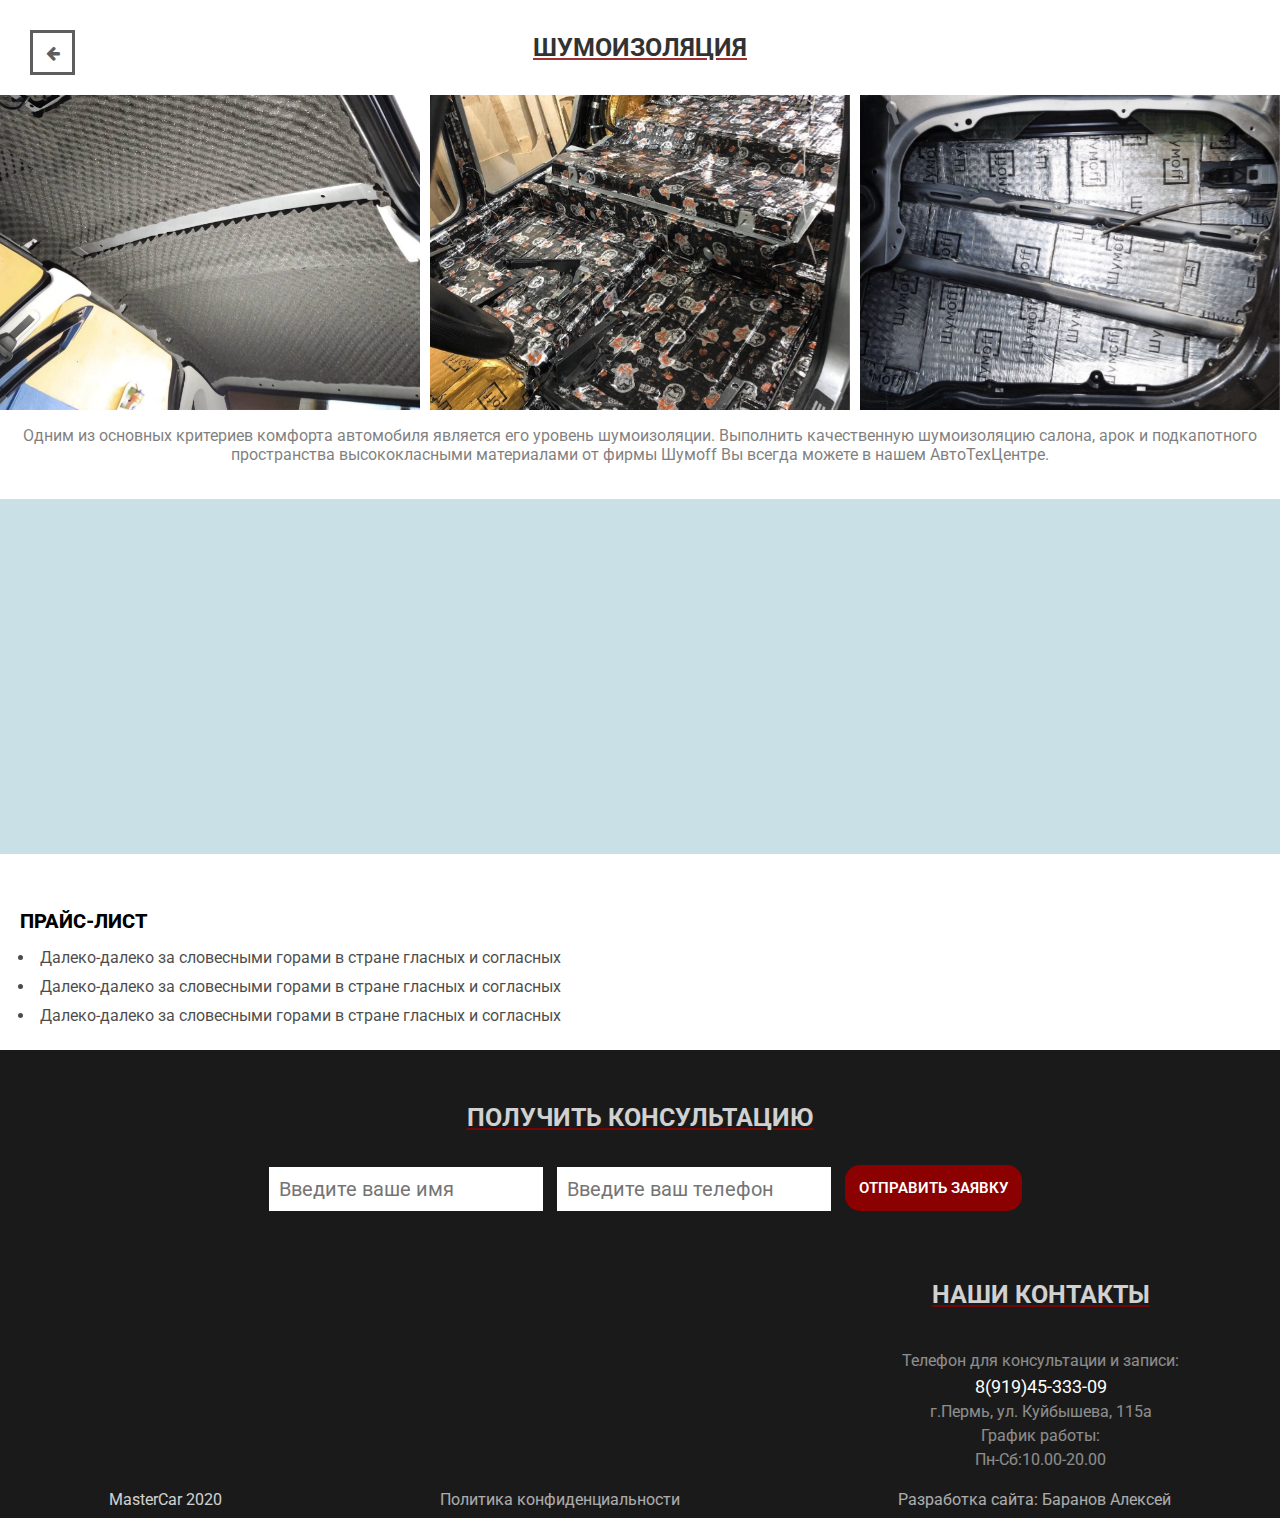
<file: isolation.html>
<!DOCTYPE html>
<html lang="ru">
<head>
    <meta charset="UTF-8">
    <meta name="viewport" content="width=device-width, initial-scale=1.0">
    <!--favicons-->
    <link rel="shortcut icon" href="img/favicon.ico" type="image/x-icon">
    <link rel="icon" href="img/favicon.ico" type="image/x-icon">
    <!--end favicons-->
    <link href="https://fonts.googleapis.com/css?family=Roboto&display=swap" rel="stylesheet">
    <link rel="stylesheet" href="css/reset.css">
    <link rel="stylesheet" href="css/main.css">
    <link rel="stylesheet" href="css/owl.carousel.css">
    <link rel="stylesheet" href="css/owl.theme.default.css">
    <link rel="stylesheet" href="libs/font-awesome/css/font-awesome.css">
    <title>Шумоизоляция</title>
</head>
<body>
    <a href="index.html" class="back_arrow"><i class="fa fa-arrow-left"></i></a>
    <main class="main">
        <h2>Шумоизоляция
        </h2>
        <div class="main__content">
            <div class="about__work__board">
                <div class="about__work__board__item">
                    <div class="owl-carousel">
                        <div><img src="img/isolation/1.jpg" alt=""></div>
                        <div><img src="img/isolation/2.jpg" alt=""></div>
                        <div><img src="img/isolation/3.jpg" alt=""></div>
                        <div><img src="img/isolation/4.jpg" alt=""></div>
                    </div>
                    <div class="about__work__board__item__text">
                        <p>Одним из основных критериев комфорта автомобиля является
                            его уровень шумоизоляции. Выполнить качественную шумоизоляцию салона, арок
                            и подкапотного пространства высококласными материалами от фирмы Шумoff Вы
                            всегда можете в нашем АвтоТехЦентре.</p>
                    </div>
                </div>
                <div class="about__video__container">
                    <iframe width="560" height="315" src="https://www.youtube.com/embed/b7m78hmFwWY" frameborder="0" allow="accelerometer; autoplay; encrypted-media; gyroscope; picture-in-picture" allowfullscreen></iframe>
                </div>
                <ul class="price__list">
                    <h3>Прайс-лист
                    </h3>
                    <li class="price__list__item">Далеко-далеко за словесными горами в стране гласных и согласных</li>
                    <li class="price__list__item">Далеко-далеко за словесными горами в стране гласных и согласных</li>
                    <li class="price__list__item">Далеко-далеко за словесными горами в стране гласных и согласных</li>
                </ul>
            </div>
        </div>
        <div class="form__container">
            <h2>получить консультацию</h2>
                <form class="form" id="form" name="form">
                    <input type="text" class="form-field" name="name" placeholder="Введите ваше имя">
                    <input type="text" class="form-field" name="phone" placeholder="Введите ваш телефон">
                    <button class="form-button"><span class="text-button">Отправить заявку</span></button>
                </form>
        </div>
        <!--POPUP-->
                <div class="overlay js-overlay-thank-you">
                    <div class="popup js-thank-you">
                        <h2>заявка отправлена</h2>                   
                        <div class="close-popup js-close-thank-you"></div>
                    </div>
                </div>
        <!--END POPUP-->
        <div class="map__container">
             <div class="map__container__item">
                <iframe src="https://www.google.com/maps/embed?pb=!1m18!1m12!1m3!1d1257.905817083854!2d56.244740689516256!3d57.97873917599346!2m3!1f0!2f0!3f0!3m2!1i1024!2i768!4f13.1!3m3!1m2!1s0x43e8c0c72f70cd35%3A0xfac662ec3b7e46cf!2z0YPQuy4g0JrRg9C50LHRi9GI0LXQstCwLCAxMTXQkCwg0J_QtdGA0LzRjCwg0J_QtdGA0LzRgdC60LjQuSDQutGA0LDQuSwgNjE0MTEx!5e0!3m2!1sru!2sru!4v1585675472472!5m2!1sru!2sru" width="100%" height="100%" frameborder="0" style="border:0;" allowfullscreen="" aria-hidden="true" tabindex="0"></iframe>
            </div>
            <div class="map__container__info">
                <h2>Наши контакты</h2>
                <p>Телефон для конcультации и записи:</p> 
                <div><a href="tel:+79194533309">8(919)45-333-09</a></div>
                   <p>г.Пермь, ул. Куйбышева, 115а <br>
                График работы: <br> Пн-Сб:10.00-20.00 <br></p>
            </div>
        </div>
        <footer class="footer">
            <div class="footer__info">
                <div class="footer__info__items">
                    <ul class="footer__info__item">
                        <li class="info__item">MasterCar 2020</li>
                        <li class="info__item"><a href="#">Политика конфиденциальности</a></li>
                        <li class="info__item"><a href="https://vk.com/baranovalesha" target="blank">Разработка сайта: Баранов Алексей</a></li>
                    </ul>
                </div>
            </div>
        </footer>
    </main>
    <script src="libs/jquery-3.4.1.min.js"></script>
    <script src="libs/owl.carousel.min.js"></script>   
	<script src="libs/jquery.maskedinput.js"></script>
    <script src="libs/common.js"></script>
</body>
</html>
</file>
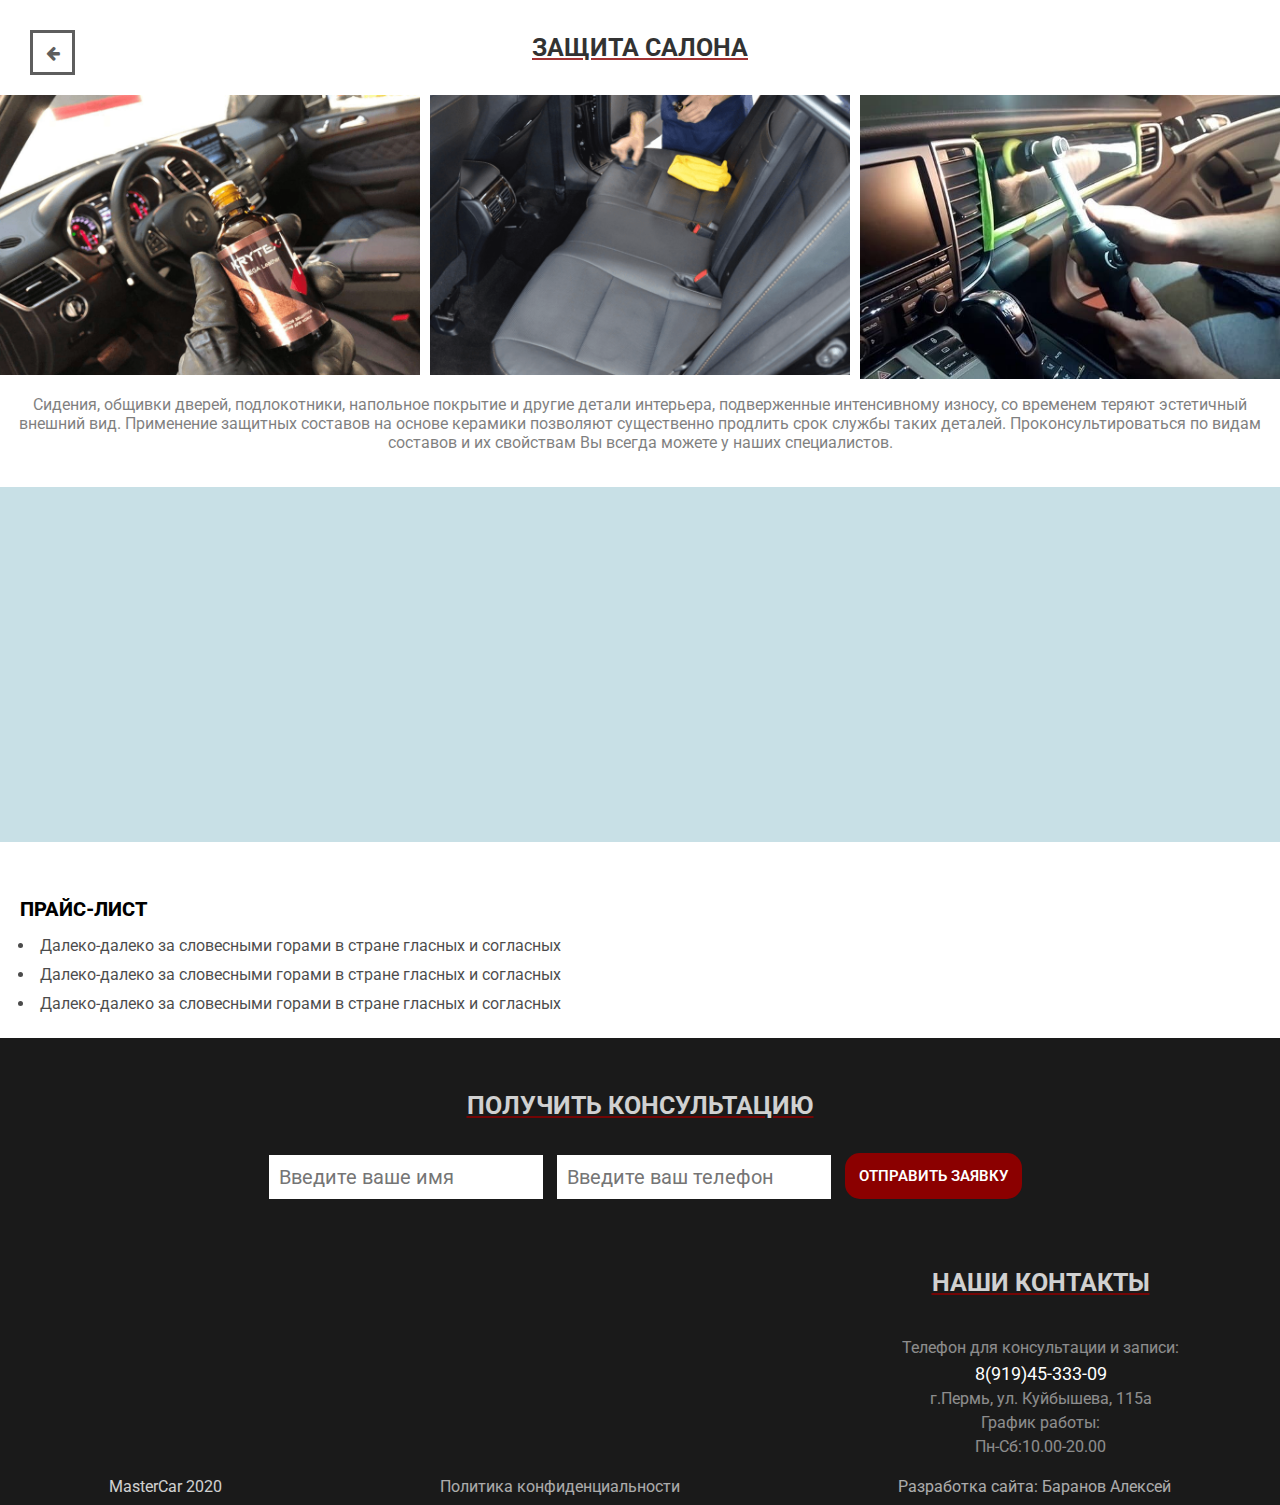
<file: salon_defend.html>
<!DOCTYPE html>
<html lang="ru">
<head>
    <meta charset="UTF-8">
    <meta name="viewport" content="width=device-width, initial-scale=1.0">
    <!--favicons-->
    <link rel="shortcut icon" href="img/favicon.ico" type="image/x-icon">
    <link rel="icon" href="img/favicon.ico" type="image/x-icon">
    <!--end favicons-->
    <link href="https://fonts.googleapis.com/css?family=Roboto&display=swap" rel="stylesheet">
    <link rel="stylesheet" href="css/reset.css">
    <link rel="stylesheet" href="css/main.css">
    <link rel="stylesheet" href="css/owl.carousel.css">
    <link rel="stylesheet" href="css/owl.theme.default.css">
    <link rel="stylesheet" href="libs/font-awesome/css/font-awesome.css">
    <title>Защита салона</title>
</head>
<body>
    <a href="index.html" class="back_arrow"><i class="fa fa-arrow-left"></i></a>
    <main class="main">
        <h2>Защита салона
        </h2>
        <div class="main__content">
            <div class="about__work__board">
                <div class="about__work__board__item">
                    <div class="owl-carousel">
                        <div><img src="img/salon_defense/1.png" alt=""></div>
                        <div><img src="img/salon_defense/2.png" alt=""></div>
                        <div><img src="img/salon_defense/3.jpg" alt=""></div>
                        <div><img src="img/salon_defense/4.jpg" alt=""></div>
                    </div>
                    <div class="about__work__board__item__text">
                        <p>Сидения, общивки дверей, подлокотники, напольное покрытие
                            и другие детали интерьера, подверженные интенсивному износу, со временем
                            теряют эстетичный внешний вид. Применение защитных составов на основе
                            керамики позволяют существенно продлить срок службы таких деталей.
                            Проконсультироваться по видам составов и их свойствам Вы всегда можете у
                            наших специалистов.</p>
                    </div>
                </div>
                <div class="about__video__container">
                    <iframe width="560" height="315" src="https://www.youtube.com/embed/CAknZHKU7gg" frameborder="0" allow="accelerometer; autoplay; encrypted-media; gyroscope; picture-in-picture" allowfullscreen></iframe>
                </div>
                <ul class="price__list">
                    <h3>Прайс-лист
                    </h3>
                    <li class="price__list__item">Далеко-далеко за словесными горами в стране гласных и согласных</li>
                    <li class="price__list__item">Далеко-далеко за словесными горами в стране гласных и согласных</li>
                    <li class="price__list__item">Далеко-далеко за словесными горами в стране гласных и согласных</li>
                </ul>
            </div>
        </div>
        <div class="form__container">
            <h2>получить консультацию</h2>
                <form class="form" id="form" name="form">
                    <input type="text" class="form-field" name="name" placeholder="Введите ваше имя">
                    <input type="text" class="form-field" name="phone" placeholder="Введите ваш телефон">
                    <button class="form-button"><span class="text-button">Отправить заявку</span></button>
                </form>
        </div>
        <!--POPUP-->
                <div class="overlay js-overlay-thank-you">
                    <div class="popup js-thank-you">
                        <h2>заявка отправлена</h2>                   
                        <div class="close-popup js-close-thank-you"></div>
                    </div>
                </div>
        <!--END POPUP-->
        <div class="map__container">
             <div class="map__container__item">
                <iframe src="https://www.google.com/maps/embed?pb=!1m18!1m12!1m3!1d1257.905817083854!2d56.244740689516256!3d57.97873917599346!2m3!1f0!2f0!3f0!3m2!1i1024!2i768!4f13.1!3m3!1m2!1s0x43e8c0c72f70cd35%3A0xfac662ec3b7e46cf!2z0YPQuy4g0JrRg9C50LHRi9GI0LXQstCwLCAxMTXQkCwg0J_QtdGA0LzRjCwg0J_QtdGA0LzRgdC60LjQuSDQutGA0LDQuSwgNjE0MTEx!5e0!3m2!1sru!2sru!4v1585675472472!5m2!1sru!2sru" width="100%" height="100%" frameborder="0" style="border:0;" allowfullscreen="" aria-hidden="true" tabindex="0"></iframe>
            </div>
            <div class="map__container__info">
                <h2>Наши контакты</h2>
                <p>Телефон для конcультации и записи:</p> 
                <div><a href="tel:+79194533309">8(919)45-333-09</a></div>
                   <p>г.Пермь, ул. Куйбышева, 115а <br>
                График работы: <br> Пн-Сб:10.00-20.00 <br></p>
            </div>
        </div>
        <footer class="footer">
            <div class="footer__info">
                <div class="footer__info__items">
                    <ul class="footer__info__item">
                        <li class="info__item">MasterCar 2020</li>
                        <li class="info__item"><a href="#">Политика конфиденциальности</a></li>
                        <li class="info__item"><a href="https://vk.com/baranovalesha" target="blank">Разработка сайта: Баранов Алексей</a></li>
                    </ul>
                </div>
            </div>
        </footer>
    </main>
    <script src="libs/jquery-3.4.1.min.js"></script>
    <script src="libs/owl.carousel.min.js"></script>   
	<script src="libs/jquery.maskedinput.js"></script>
    <script src="libs/common.js"></script>
</body>
</html>
</file>
<file: css/main.css>
*{
    box-sizing: border-box;
    font-family: 'Roboto', 'sans-serif';
}
header a{
    text-decoration:none;
    color:white;
    outline:none;
}
a:hover{
    opacity:.7;
    outline:none;
}
button:hover{
    opacity: .7; 
    outline:none;
}
.header {
    
}
.container__video__bg{
    max-height: 100vh;
    overflow: hidden;
    position: relative;
}

.title__content{
    position: absolute;
    z-index: 4;
    width: 100%;
    height: auto;
    color: wheat;
    top: 0;
    right: 0;
    display: flex;
    justify-content: space-between;
    padding: 30px 15px;
}
.h-wrapper{
    z-index:3;
    position: absolute;
    top:0;
    left:0;
    width:100%;
    height:100%;
    text-align:center;
    display:flex;
    flex-direction:column;
    justify-content:center;
    text-transform:uppercase;
    font-weight:700;
    color:white;
    letter-spacing:5px;
}
h1{
    z-index:3;
    position: relative;
    top:0;
    left:0;
    width:100%;
    height:auto;
    margin-bottom: 10px;
    text-align:center;
    display:flex;
    flex-direction:column;
    justify-content:center;
    font-size:50px;
    text-transform:uppercase;
    font-weight:700;
    color:white;
    letter-spacing:5px;
    text-decoration: underline;
    text-decoration-color: darkred;
}
h2{
    font-size: 25px;
    text-align: center;
    opacity: .8;
    margin: 35px;
    text-decoration: underline;
    text-decoration-color: darkred;
    text-transform: uppercase;

}
h3{
    text-transform: uppercase;
    font-size: 20px;
    font-weight: 800;
    margin-bottom: 10px;

}
p{
    opacity:0.5;
}
.title__telephone {
    font-size:25px;
}
.social-block {
    display:flex;
    justify-content:space-between;
}
.social-links {
    list-style:none;
    margin:0px 15px 0px;
    font-size:30px;
    color: white;
}
.container__video__bg:after{
    content: "";
    display: block;
    position: absolute;
    background-color: rgba(0, 0,0, .7);
    width: 100%;
    height: 100%;
    top: 0;
    left: 0;
    z-index: 2;
}
.video__bg {
    position: relative;
    padding-bottom: 56.25%;
    z-index: 1;
}
.video__media {
    position: absolute;
    width: 100%;
    height: auto;
}
.main{
    
}
.main__content {
    width: 100%;
    display: flex;
    justify-content: center;
    flex-direction: column;
}
.work__board {
    width: 100%;
    display:flex;
    align-items: center;
    flex-direction: column;
}
.work__board__item {
    width: 100%;
    display: flex;
    justify-content: center;
    padding: 20px;
}
.work__board__picture {
    width: auto;
    height: auto;
    
}
.work__board__picture__img {
    width: 100%;
    max-width: 350px;
    height: auto;
}
.work__board__content {
    width: 50%;
    padding: 20px;
    display: flex;
    flex-direction: column;
    text-align: center;
    position: relative;


}
.work__board__btn {
    position: absolute;
    bottom: 5px;
    right: 5px;
}
.work__board__button {
    font-size: 14px;
    font-weight: 800;
    background-color: darkred;
    color: white;
    padding: 10px;
    text-transform: uppercase;
    border-radius: 15px;
    border: none;
    outline: none;
}
.map__container {
    width: 100%;
    display: flex;
    justify-content: space-around;
    padding: 10px;
    background-color: #1a1a1a;
}
.map__container__item {
    width: 50%;
}
.map__container__info {   
    text-align: center;
    color: white;
    line-height: 1.5;  
}
.map__container__info a{
    text-decoration: none;
    color: white;
    font-size: 18px;
}
.advantage__container {
    width: 100%;
    display: flex;
    justify-content: space-around;
    margin-top: 30px;
    margin-bottom: 30px;
    background-color: rgb(200, 224, 230);
    padding: 20px 0 20px;
}
.advantage__container__item {
    text-align: center;
}
.advantage__item__img{
    font-size: 45px;
    margin:15px;
    opacity: .8;
}
.advantage__item__info {
    padding: 25px;
}
.form__container {
    width: 100%;
    padding: 20px;
    background-color: #1a1a1a;
}
.form__container h2{
    color: white;
    opacity: .8;
}
.form {
    display: block;
    text-align: center;
}
.form-field {
    margin-left: 10px;
    padding: 10px;
    font-size: 20px;
    border: none;
}
.form-button {
    font-size: 15px;
    padding: 14px;
    background-color: darkred;
    border: none;
    color: white;
    text-transform: uppercase;
    font-weight: 600;
    border-radius: 15px;
    margin-left: 10px;
    outline: none;
}
/*POPUP STYLE*/
.overlay{
    position: fixed;
    width: 100%;
    height: 100vh;
    top: 0;
    left: 0;
    background-color: rgba(0, 0, 0, .5);
    display: none;
}
.popup {
    position: absolute;
    width: 300px;
    height: 180px;
    left: 50%;
    top: 50%;
    transform: translate(-50%, -50%);
    padding: 40px;
    background-color: #FFF;
}
.close-popup {
    position: absolute;
    top: 15px;
    right: 15px;
    width: 23px;
    height: 23px;
    cursor: pointer;
}
.close-popup:before {
    content: '';
    background-color: #000;
    position: absolute;
    height: 1px;
    width: 31px;
    top: 11px;
    left: -4px;
    transform: rotate(-45deg);
}
.close-popup:after {
    content: '';
    background-color: #000;
    position: absolute;
    height: 1px;
    width: 31px;
    top: 11px;
    transform: rotate(45deg);
    left: -4px;
}
/*END POPUP STYLES*/
.footer {
    width: 100%;
    text-align: center;
}
.footer__info {
    display: flex;
    background-color: #1a1a1a;
}
.footer__info__items {
    width: 100%;
}
.footer__info__item {
    width: 100%;margin: auto;
    display: flex;
    justify-content: space-between;
}
.info__item {
    list-style: none;
    margin: auto;
    padding: 10px;
    background-color: #1a1a1a;
    color: white;
    opacity: .8;
}
.info__item a{
    text-decoration: none;
    color: white;
    opacity: .8;
}
/* about pages styles */
.main {
}
.main__content {
}
.about__work__board {
    display: block;
    width: 100%;
}
.about__work__board__item {

}
.about__work__board__item__text{
    text-align: center;
    width: 100%;
    line-height: normal;
}
.owl-carousel {
}
.price__list {
    width: 100%;
    padding: 20px;
    line-height: normal;
}
.price__list__item {
    opacity:.7;
    padding:5px;
    margin-left: 15px;
}
.about__video__container {
    display:flex;
    justify-content:center;
    width:100%;
    margin-top:35px;
    margin-bottom:35px;
    background-color:rgb(200, 224, 230);
    padding:20px;
}
.back_arrow{
    width: 45px;
    height: 45px;
    position: fixed;
    top: 30px;
    left: 30px;
    border: solid;
    border-color: #1a1a1a;
    padding: 3px;
    z-index: 2;
    background-color: white;
    opacity: .7;
    display: flex;
    justify-content: center;
    text-decoration: none;
}
.fa-arrow-left{
    color: #1a1a1a;
    font-size: 25px;
    text-align: center;
    margin: auto;
}
@media (max-width: 767px){
    .header p {
        display: none;
    }
    .container__video__bg{
        max-height: 100vh;
        overflow: hidden;
        position: relative;
        background-image: url('../img/bg.png');
        background-position: center;
        background-size: cover;
    }
    .title__content{
    position: fixed;
    z-index: 4;
    width: 100%;
    height: auto;
    color: wheat;
    top: 0;
    right: 0;
    display: flex;
    justify-content: space-between;
    padding: 13px;
    background-color: rgba(0,0,0,.2);
    }
    .h-wrapper{
        z-index:3;
        position: absolute;
        top:0;
        left:0;
        width:100%;
        height:100%;
        text-align:center;
        display:flex;
        flex-direction:column;
        justify-content:center;
        text-transform:uppercase;
        font-weight:700;
        color:white;
        letter-spacing:5px;
    }
    h1{
        z-index:3;
        position: relative;
        top:0;
        left:0;
        width:100%;
        height:auto;
        margin-bottom: 10px;
        text-align:center;
        display:flex;
        flex-direction:column;
        justify-content:center;
        font-size: 25px;
        text-transform:uppercase;
        font-weight:700;
        color:white;
        letter-spacing:5px;
        text-decoration: underline;
        text-decoration-color: darkred;
    }
    h2{
        font-size: 25px;
        text-align: center;
        opacity: .8;
        margin: 35px;
        text-decoration: underline;
        text-decoration-color: darkred;
        text-transform: uppercase;
    
    }
    h3{
        text-transform: uppercase;
        font-size: 20px;
        font-weight: 800;
        margin-bottom: 10px;
    
    }
    p{
        opacity:0.5;
    }
    .title__telephone {
        font-size: 15px;
    }
    .social-block {
        display:flex;
        justify-content:space-between;
    }
    .social-links {
        list-style:none;
        margin:0px 15px 0px;
        font-size: 15px;
        color: white;
    }
    .container__video__bg:after{
        content: "";
        display: block;
        position: absolute;
        background-color: rgba(0, 0,0, .1);
        width: 100%;
        height: 100%;
        top: 0;
        left: 0;
        z-index: 2;
    }
    .video__bg {
        position: relative;
        padding-bottom: 56.25%;
        z-index: 1;
    }
    .video__media {
        position: absolute;
        width: 100%;
        height: auto;
        display: none;
    }
    .main{
        
    }
    .main__content {
        width: 100%;
        display: flex;
        justify-content: center;
        flex-direction: column;
    }
    .work__board {
        width: 100%;
        display:flex;
        align-items: center;
        flex-direction: column;
    }
    .work__board__item {
        width: 100%;
        display: flex;
        justify-content: center;
        flex-direction: column;
        padding: 20px;
    }
    .work__board__picture {
        width: auto;
        height: auto;
        
    }
    .work__board__picture__img {
        width: 100%;
        max-width: 350px;
        height: auto;
    }
    .work__board__content {
        width: 100%;
        padding: 20px;
        display: flex;
        flex-direction: column;
        text-align: center;
        position: relative;
    }
    .work__board__btn {
        position: relative;
        bottom: 5px;
        right: 5px;
        margin-top: 15px;
    }
    .work__board__button {
        font-size: 14px;
        font-weight: 800;
        background-color: darkred;
        color: white;
        padding: 10px;
        text-transform: uppercase;
        border-radius: 15px;
        border: none;
    }
    .map__container {
        width: 100%;
        display: flex;
        flex-direction: column;
        justify-content: space-around;
        padding: 10px;
        background-color: #1a1a1a;
    }
    .map__container__item {
        width: 100%;
    }
    .map__container__info {   
        text-align: center;
        color: white;
        line-height: 1.5;  
    }
    .map__container__info a{
        text-decoration: none;
        color: white;
        font-size: 18px;
    }
    .advantage__container {
        width: 100%;
        display: flex;
        flex-direction: column;
        justify-content: space-around;
        margin-top: 30px;
        margin-bottom: 30px;
        background-color: rgb(200, 224, 230);
        padding: 20px 0 20px;
    }
    .advantage__container__item {
        text-align: center;
    }
    .advantage__item__img{
        font-size: 45px;
        margin:15px;
        opacity: .8;
    }
    .advantage__item__info {
        padding: 25px;
    }
    .form__container {
        width: 100%;
        padding: 20px;
        background-color: #1a1a1a;
    }
    .form__container h2{
        color: white;
        opacity: .8;
    }
    .form {
        display: block;
        text-align: center;
    }
    .form-field {
        margin-left: 10px;
        padding: 10px;
        font-size: 20px;
        border: none;
    }
    .form-button {
        font-size: 15px;
        padding: 14px;
        background-color: darkred;
        border: none;
        color: white;
        text-transform: uppercase;
        font-weight: 600;
        border-radius: 15px;
        margin-left: 10px;
        outline: none;
        margin-top: 15px;
    }
    .text-button {
    }
    .footer {
        width: 100%;
        text-align: center;
    }
    .footer__info {
        display: flex;
        flex-direction: column;
        background-color: #1a1a1a;
    }
    .footer__info__items {
        width: 100%;
    }
    .footer__info__item {
        width: 100%;
        margin: auto;
        display: flex;
        flex-direction: column;
        justify-content: space-between;
    }
    .info__item {
        list-style: none;
        margin: auto;
        padding: 10px;
        background-color: #1a1a1a;
        color: white;
        opacity: .8;
    }
    .info__item a{
        text-decoration: none;
        color: white;
        opacity: .8;
    }
    .back_arrow {
        width: 25px;
        height: 25px;
        position: fixed;
        top: 10px;
        left: 10px;
        border: none;
        padding: 3px;
        z-index: 2;
        background-color: white;
        opacity: .7;
        display: flex;
        justify-content: center;
        text-decoration: none;
    }
    .fa-arrow-left{
        color: #1a1a1a;
        font-size: 20px;
        text-align: center;
        margin: auto;
    }
    }
</file>
